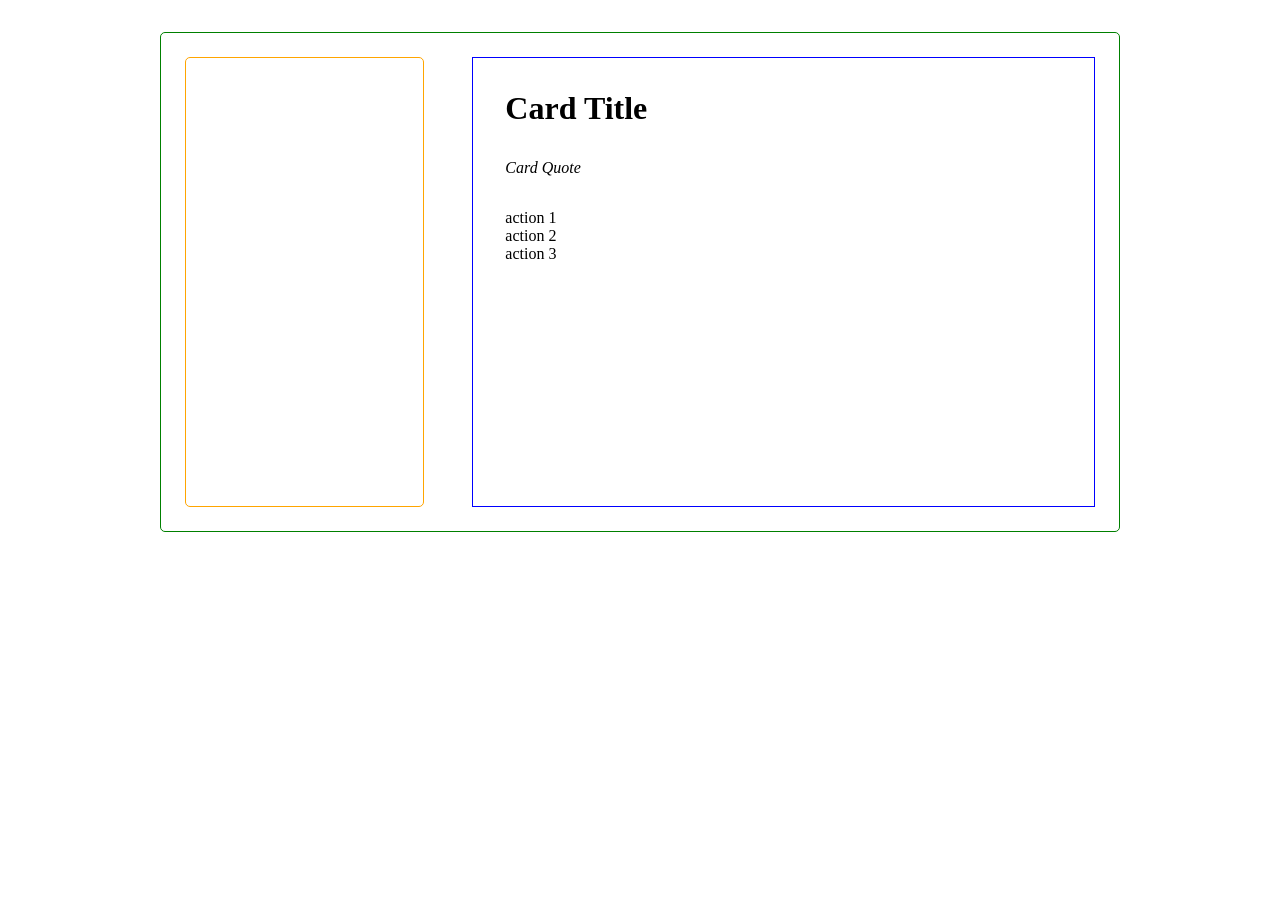
<file: cssAnimat/index.html>
<!DOCTYPE html>
<html lang="en">
<head>
    <meta charset="UTF-8">
    <meta name="viewport" content="width=device-width, initial-scale=1.0">
    <link rel="stylesheet" href="css/style.css">
    <title>CSS Animation</title>
</head>
<body>
    
    <div class="container">
        <div class="card-container">

            <div class="card-image-container"></div>

            <div class="card-info-container">
                <h1>Card Title</h1>
                <p>Card Quote</p>

                <ul class="card-actions">
                    <li>action 1</li>
                    <li>action 2</li>
                    <li>action 3</li>
                </ul>
    
            </div>
        </div>
        
        
    </div>
</body>
</html>
</file>
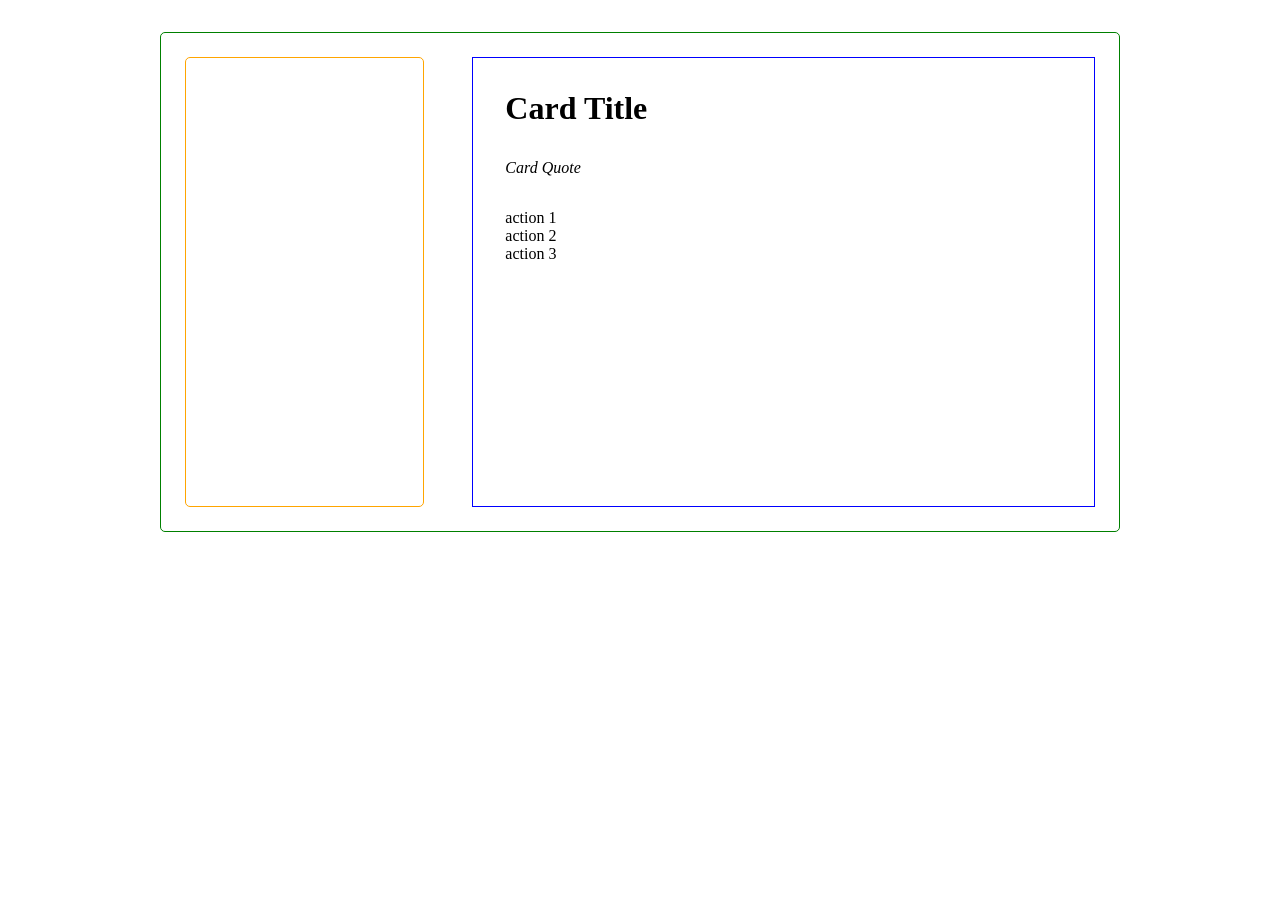
<file: cssAnimation/index.html>
<!DOCTYPE html>
<html lang="en">
<head>
    <meta charset="UTF-8">
    <meta name="viewport" content="width=device-width, initial-scale=1.0">
    <link rel="stylesheet" href="css/style.css">
    <title>CSS Animation</title>
</head>
<body>

    <div class="container">
        <div class="card-container">

            <div class="card-image-container"></div>
            
            <div class="card-info-container">
                <h1>Card Title</h1>
                <p>Card Quote</p>

                <ul class="card-actions">
                    <li>action 1</li>
                    <li>action 2</li>
                    <li>action 3</li>
                </ul>

            </div>
    
        </div>
    </div>
    
</body>
</html>
</file>
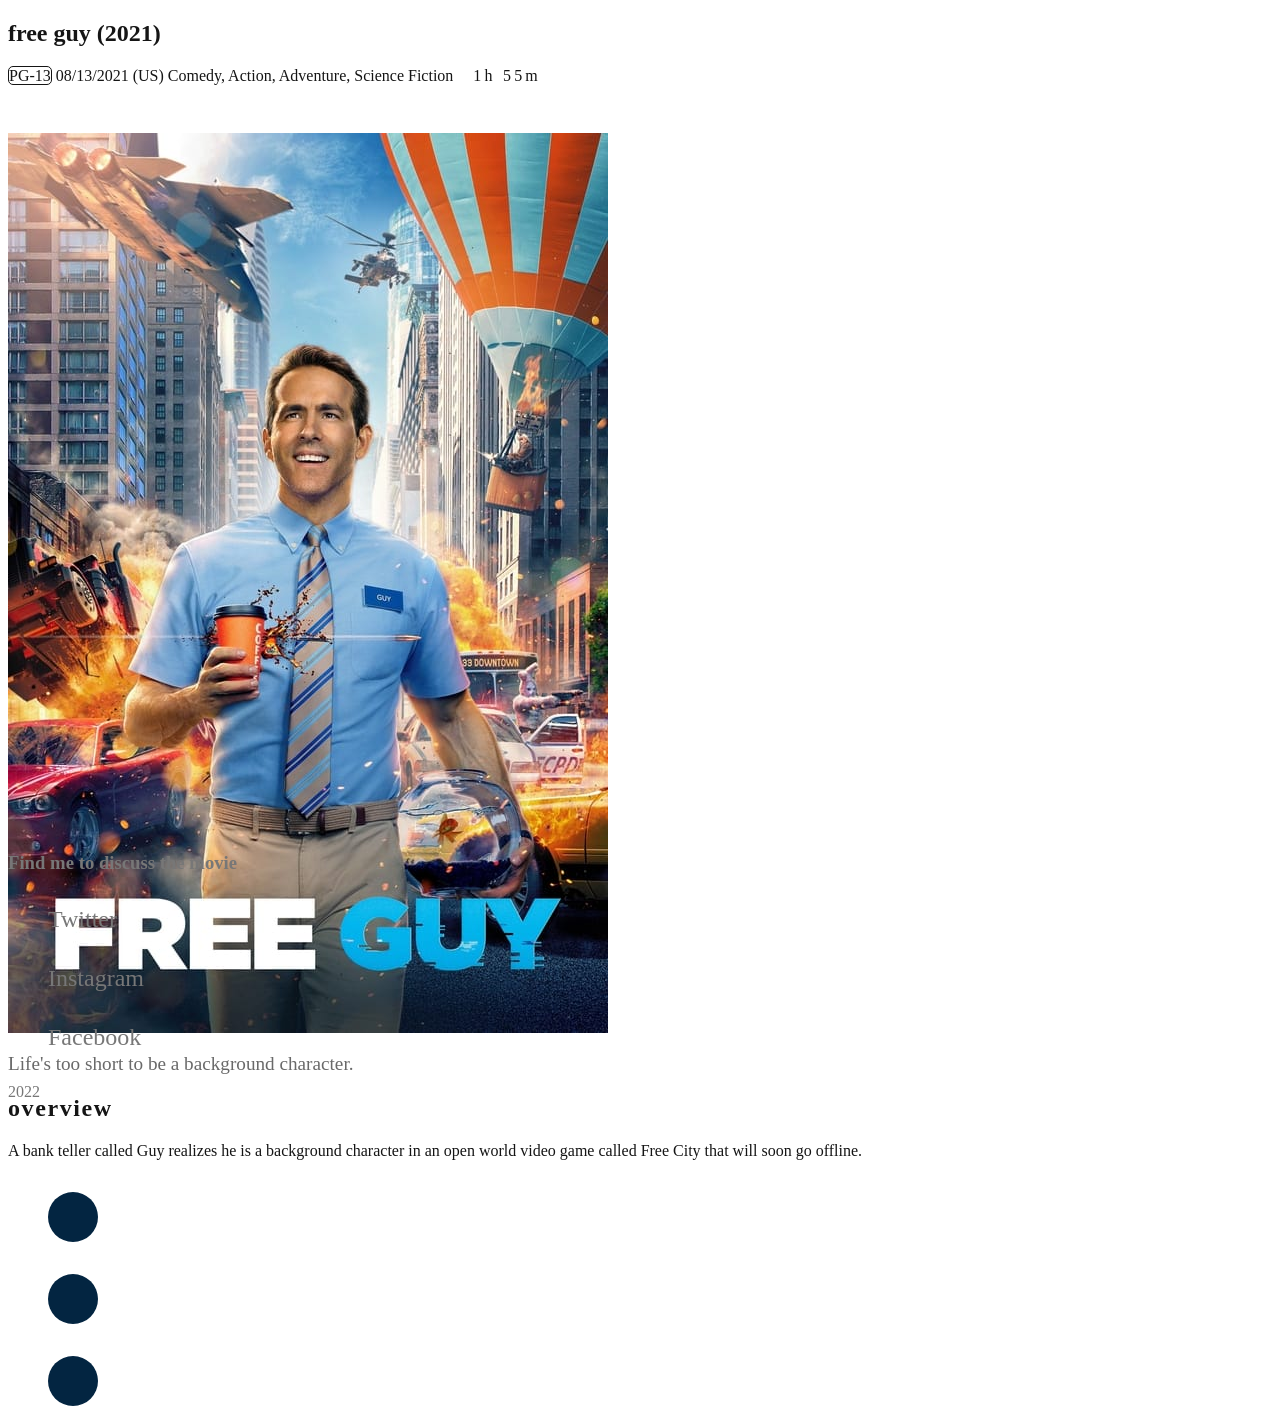
<file: week3-Task/poster.html>
<!DOCTYPE html>
<html lang="en">
<head>
    <meta charset="UTF-8">
    <meta http-equiv="X-UA-Compatible" content="IE=edge">
    <meta name="viewport" content="width=device-width, initial-scale=1.0">
    <!--link to fontawesome script-->
    <link rel="stylesheet" href="css/poster.css">
    <title>Task</title>
</head>
<body>

    <div class="container">

        <div class="movie-card">
            <h2 class="movie-title">free guy (2021)</h2>
            <p class="movie-genres">
                <span class="movie-rating">PG-13</span>  
                08/13/2021 (US) Comedy, Action, Adventure, Science Fiction 
                <span class="movie-duration">1h 55m</span>
            </p>
            <div class="movie-poster-container">
                <img src="images/freeGuy.jpg" alt="Free Guy Poster">
            </div>

            <div class="movie-info-container">
                <p class="movie-info-quote">Life's too short to be a background character.</p>

                <h2 class="movie-info-overview-title">overview</h2>
                <p class="movie-info-overview">A bank teller called Guy realizes he is a background character in an open world video game called Free City that will soon go offline.</p>

                <div class="movie-info-actions">
                    <ul>
                        <li><a href="#" class="add-fav"><i class="fas fa-heart"></i></a></li>
                        <li><a href="#" class="add-bookmark"><i class="fas fa-bookmark"></i></a></li>
                        <li><a href="#" class="rate-movie"><i class="fas fa-star-half-alt"></i></a></li>
                    </ul>
                </div>
            </div>
        </div>

        <footer>
            <h3>Find me to discuss the movie</h3>
             
            <ul>
                <li> <a href="#">Twitter <!--fontawesome twitter icon--></a></li>
                <li> <a href="#">Instagram <!--fontawesome instagram icon--></i></a> </li>
                <li> <a href="#">Facebook <!--fontawesome facebook icon--></a> </li>
            </ul>
    
            <p><!--your name and copyright symbol here--> 2022</p>
    
        </footer>


    </div>
    
</body>
</html>
</file>
<file: cssAnimat/css/style.css>
* {
    margin: 0;
    padding: 0;
    box-sizing: border-box;
}

.container{
    height: 500px;
    width: 75%;
    border: 1px solid green;
    border-radius: 5px;
    margin: 2rem auto;

}

.card-container{
    height: 100%;
    display: flex;
    align-items: center;
    justify-content: center;
}

.card-image-container{
    position: relative;
    display: inline-block;
    height: 450px;
    width: 25%;
    border: 1px solid orange;
    border-radius: 5px;
    margin-right: 5%;
    left: -50rem;
    animation: slide-from-left 3.5s ease-in-out forwards;
    transition: all 1s;

}

@keyframes slide-from-left {
    80% {left: 1rem;}
    100% {left: 0;}
}

.card-image-container:hover {
    transform: scale(1.1);
    box-shadow: 8px 8px 8px -4px rgb(87, 84, 84);
}

.card-info-container {
    display: inline-block;
    width: 65%;
    height: 450px;
    border: 1px solid blue;
    overflow: hidden;
}

.card-info-container > * {
    margin: 2rem;
}

.card-actions {
    list-style: none;
}

.card-info-container p {
    font-style: italic;
}

.card-info-container h1 {
    transform: translateY(-500px);
    animation: slide-from-top 3.5s ease-in-out forwards;
}

@keyframes slide-from-top {
    80% {transform: translateY(20px);}
    100% {transform: translateY(0);}
}

.card-info-container > *:not(h1) {
    opacity: 0;
    animation: fade-in 3.5s ease-in-out forwards;
    animation-delay:1s;
}

@keyframes fade-in {
    100% {
        opacity: 1;
    }
}
</file>
<file: cssAnimation/css/style.css>
* {
    margin: 0;
    padding: 0;
    box-sizing: border-box;
}

.container {
    height: 500px;
    width: 75%;
    border: 1px solid green;
    border-radius: 5px;
    margin: 2rem auto;

}

.card-container{
    height: 100%;
    display: flex;
    align-items: center;
    justify-content: center;
}

.card-image-container{
    position: relative;
    display: inline-block;
    height: 450px;
    width: 25%;
    border: 1px solid orange;
    border-radius: 5px;
    margin-right: 5%;
    left: -50rem;
    animation: slide-from-left 3.5s ease-in-out forwards;
    transition: all 1s;
}

@keyframes slide-from-left {
    80% {left: 1rem;}
    100% {left: 0;}
}

.card-image-container:hover {
    transform: scale(1.1);
    box-shadow: 8px 8px 8px -4px #3e2121b9;
}

.card-info-container{
    display: inline-block;
    width: 65%;
    height: 450px;
    border: 1px solid blue;
    overflow: hidden;
}

.card-info-container > * {
    margin: 2rem;
}

.card-actions {
    list-style: none;
}

.card-info-container p {
    font-style: italic;
}

.card-info-container h1 {
    transform: translateY(-500px);
    animation: slide-from-top 3.5s ease-in-out forwards;
}

@keyframes slide-from-top{

    80% {transform: translateY(20px);}
    100% {transform: translateY(0);}
}

.card-info-container > *:not(h1) {
    opacity: 0;
    animation: fade-in 3.5s ease-in-out forwards;
    animation-delay: 1s;
}

@keyframes fade-in {
    100% {
        opacity: 1;
    }
}
</file>
<file: week3-Task/css/poster.css>
/*import google fonts here*/

* {
    margin: /*your code here*/;
    padding: /*your code here*/;
    /*your code here*/: border-box;
}

html {
    font-family: /*your code here*/;
    color: #151515;
}

.movie-card {
    margin-top: /*your code here*/;
    height: 800px;
    text-align: /*your code here*/;
}

.movie-title {
    text-transform: /*your code here*/;
}

.movie-poster-container img {
    margin-top: 2rem;
    height: /*your code here*/;
    border-radius:/*your code here*/;
}

.movie-rating {
    display: /*your code here*/;
    border: 1px solid #151515;
    padding: /*your code here*/;
    border-radius: 5px;
}

.movie-duration {
    margin-left: 1rem;
    letter-spacing: 0.2rem;
}

.movie-duration:before {
    content:/*your code here*/;
}

.movie-info-quote {
    color: #151515a4;
    font-style: /*your code here*/;
    font-size: 1.2rem;
    margin-top: 1rem;
    margin-bottom: 1rem;
}

.movie-info-overview-title {
    text-transform: /*your code here*/;
    letter-spacing: 0.1rem;
}

.movie-info-actions {
    font-size:1.1rem;
}

.movie-info-actions ul {
    list-style: none;
}

.movie-info-actions ul li {
    display: /*your code here*/;
    margin-right: 1rem;
    margin-top: 2rem;
    margin-bottom: 2rem;
    height: 50px;
    width: 50px;
    border-radius: 50%;
    background-color: rgb(3, 37, 65);
    
}

.movie-info-actions ul li a {
    text-decoration: /*your code here*/;
    color: #fff;
    padding: 1rem;
    cursor: pointer;
    display: flex;
    align-items: center;
    justify-content: center;
}

footer {
    margin-top: 2rem;
    text-align: /*your code here*/;
    color: #777;
}

footer ul {
    list-style: none;
}

footer ul li {
    display: /*your code here*/;
    margin-top: 2rem;
    margin-right: 2rem;
    margin-bottom: 2rem;
}

footer ul li a {
    font-size: 1.5rem;
    text-transform: /*your code here*/;
    text-decoration: none;
    color: #777;
}
</file>
